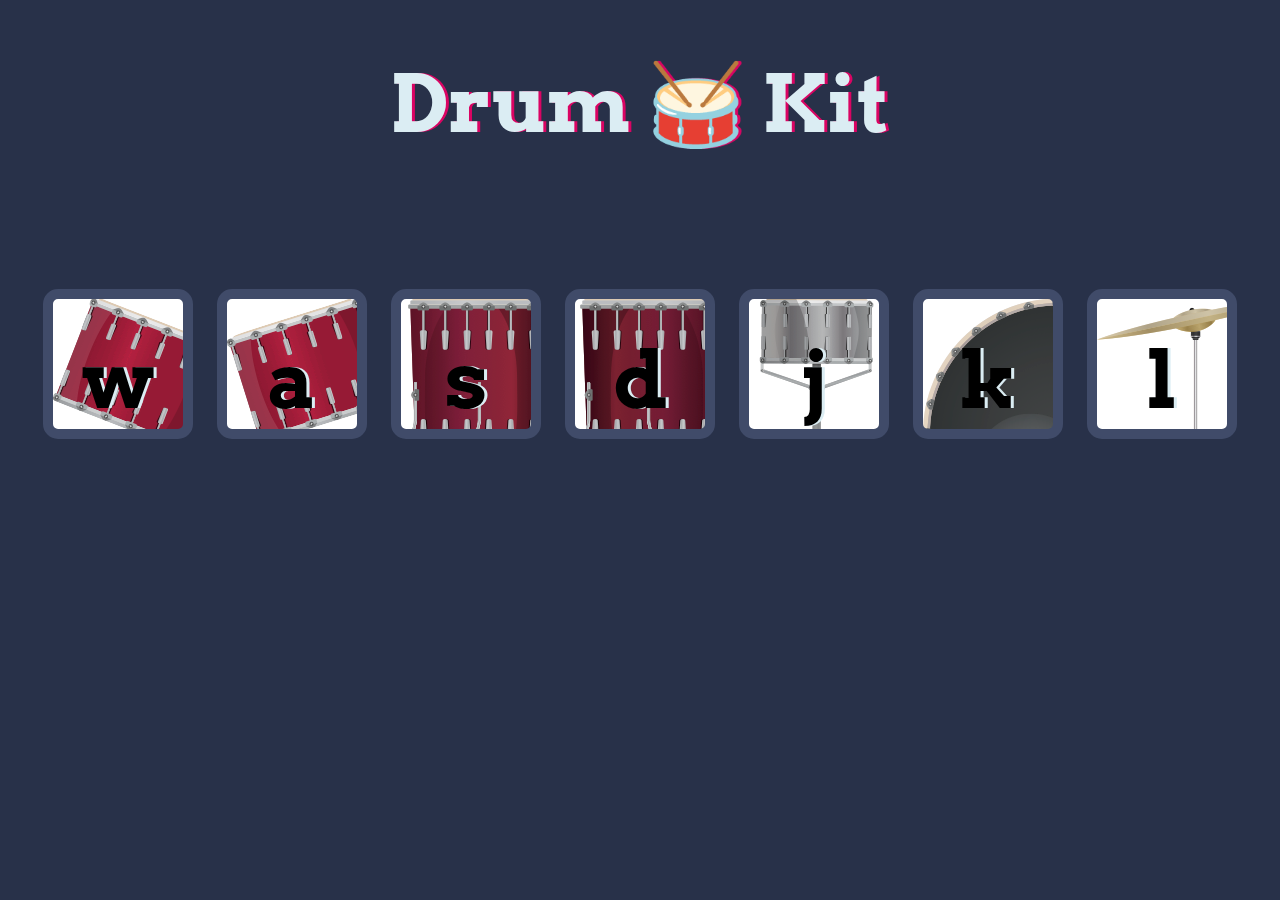
<file: Drum Kit Starting Files/index.html>
<!DOCTYPE html>
<html lang="en" dir="ltr">

<head>
    <meta charset="utf-8">
    <title>Drum Kit</title>
    <link rel="stylesheet" href="styles.css">
    <link href="https://fonts.googleapis.com/css?family=Arvo" rel="stylesheet">
</head>

<body>

    <h1 id="title">Drum 🥁 Kit</h1>
    <div class="set">
        <button class="w drum">w</button>
        <button class="a drum">a</button>
        <button class="s drum">s</button>
        <button class="d drum">d</button>
        <button class="j drum">j</button>
        <button class="k drum">k</button>
        <button class="l drum">l</button>
    </div>

    <script src="index.js" charset="utf-8"></script>

</body>
<footer>
    
</footer>

</html>
</file>
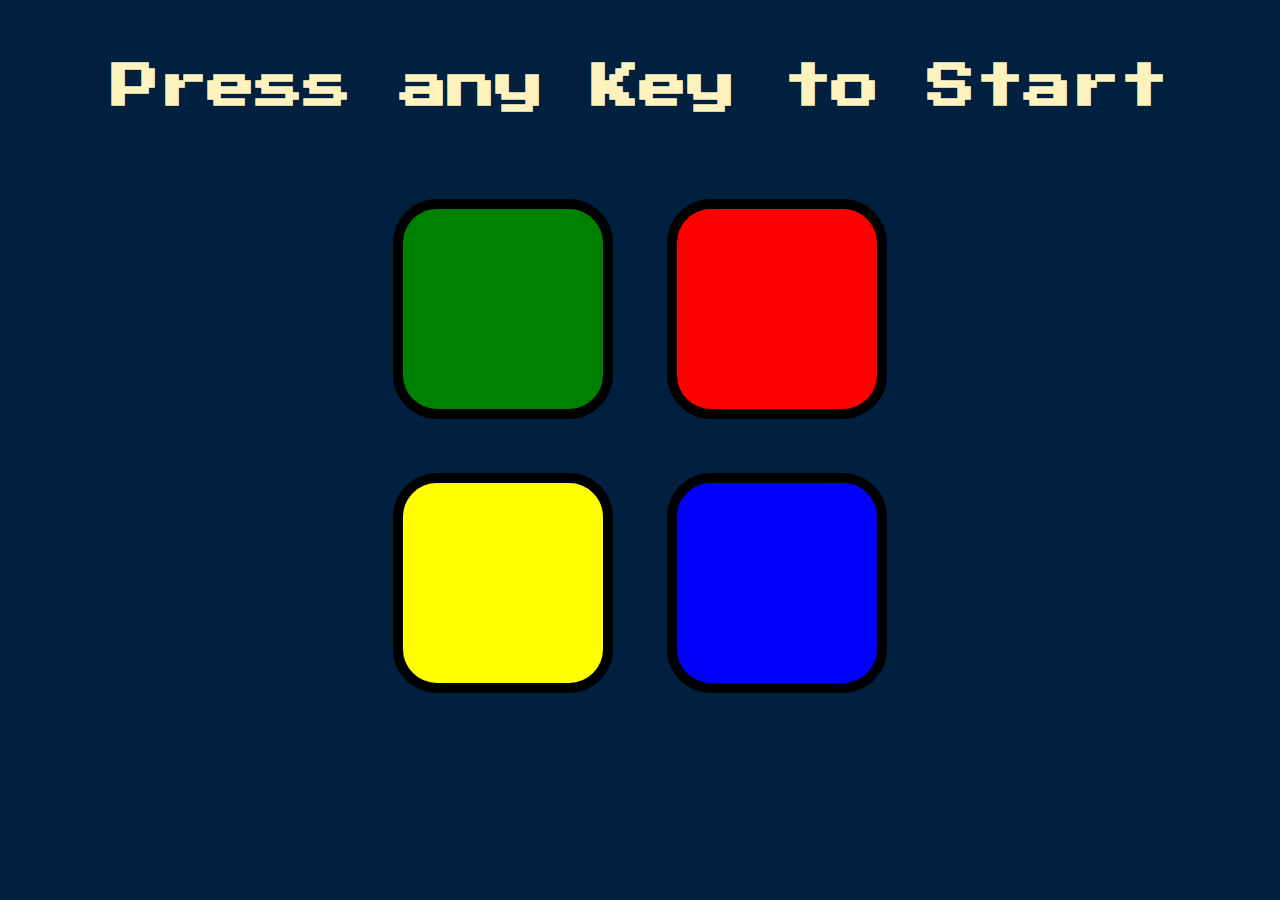
<file: Simon Game Challenge Starting Files/index.html>
<!DOCTYPE html>
<html lang="en" dir="ltr">

<head>
    <meta charset="utf-8">
    <title>Simon</title>
    <link rel="stylesheet" href="styles.css">
    <link href="https://fonts.googleapis.com/css?family=Press+Start+2P" rel="stylesheet">
</head>

<body>
    <h1 id="level-title">Press any Key to Start</h1>
    <div class="container">
        <div lass="row">

            <div type="button" id="green" class="btn green">

            </div>

            <div type="button" id="red" class="btn red">

            </div>
        </div>

        <div class="row">

            <div type="button" id="yellow" class="btn yellow">

            </div>
            <div type="button" id="blue" class="btn blue">

            </div>

        </div>

    </div>

    <script src="https://ajax.googleapis.com/ajax/libs/jquery/3.6.0/jquery.min.js"></script>
    <script src="game.js" charset="utf-8"></script>
</body>

</html>
</file>
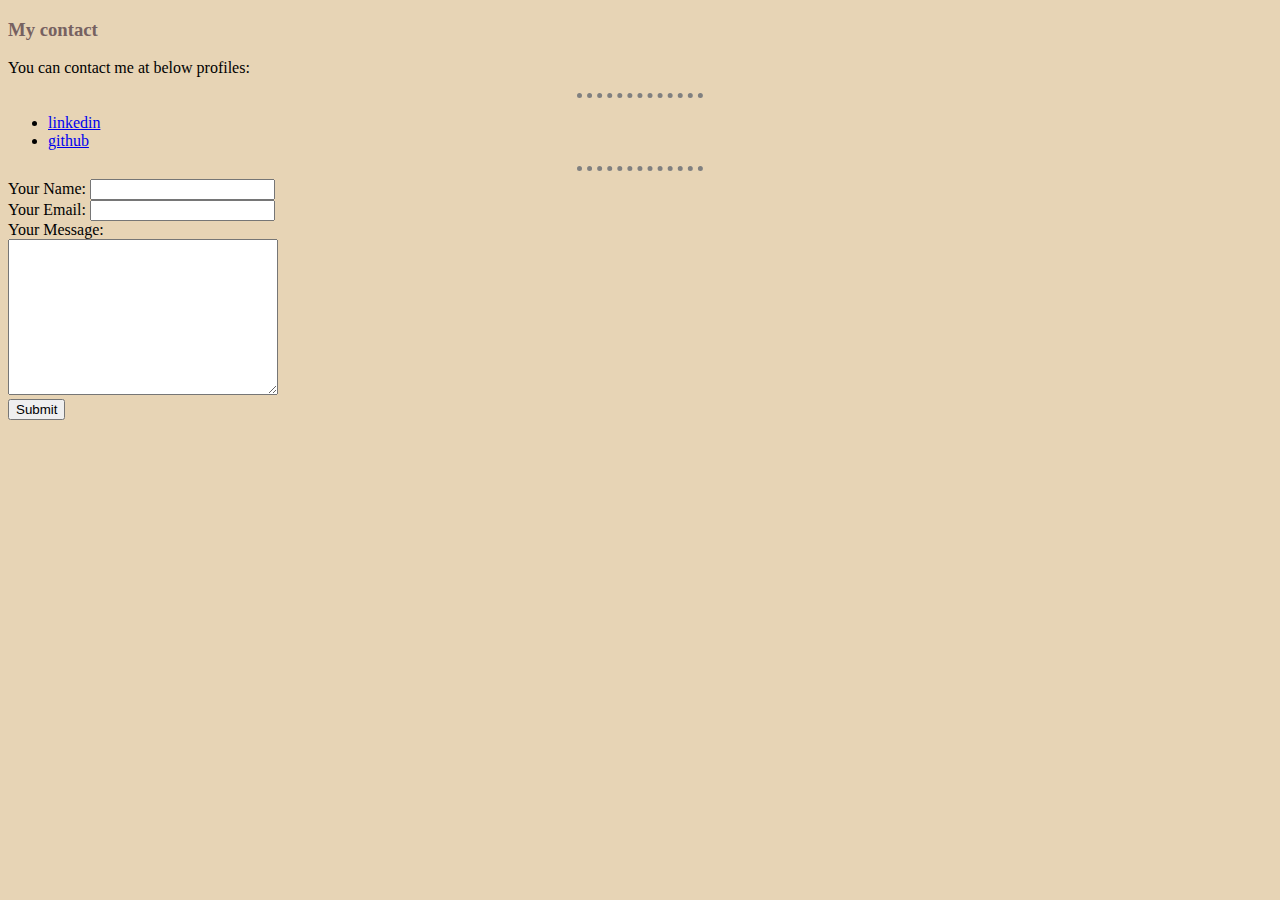
<file: HTML - Personal site/contact.html>
<!DOCTYPE html>
<html lang="en" dir="ltr">
    <head>
        <meta charset="utf-8">
        <title>Contact me</title>
        <link rel="stylesheet" href="css/styles.css">
    </head>
    <body>
        <h3>My contact</h3>
        <p>You can contact me at below profiles: </p>
        <hr>
        <ul>
            <li><a href="https://www.linkedin.com/in/tanmay-misra-8888b6200/">linkedin</a></li>
            <li><a href="https://github.com/primeTanM">github</a></li>
        </ul>
        <hr>
        <form action="mailto:abc@email.com" method="post" enctype="text/plain">
            <label>Your Name:</label>
            <input type="text" name="From:" value=""><br>
            <label>Your Email:</label>
            <input type="email" name="Email:" value=""><br>
            <label>Your Message:</label><br>
            <textarea name="Your Message:" rows="10" cols="31"></textarea><br>
            <input type="submit">

        </form>
    </body>
</html>
</file>
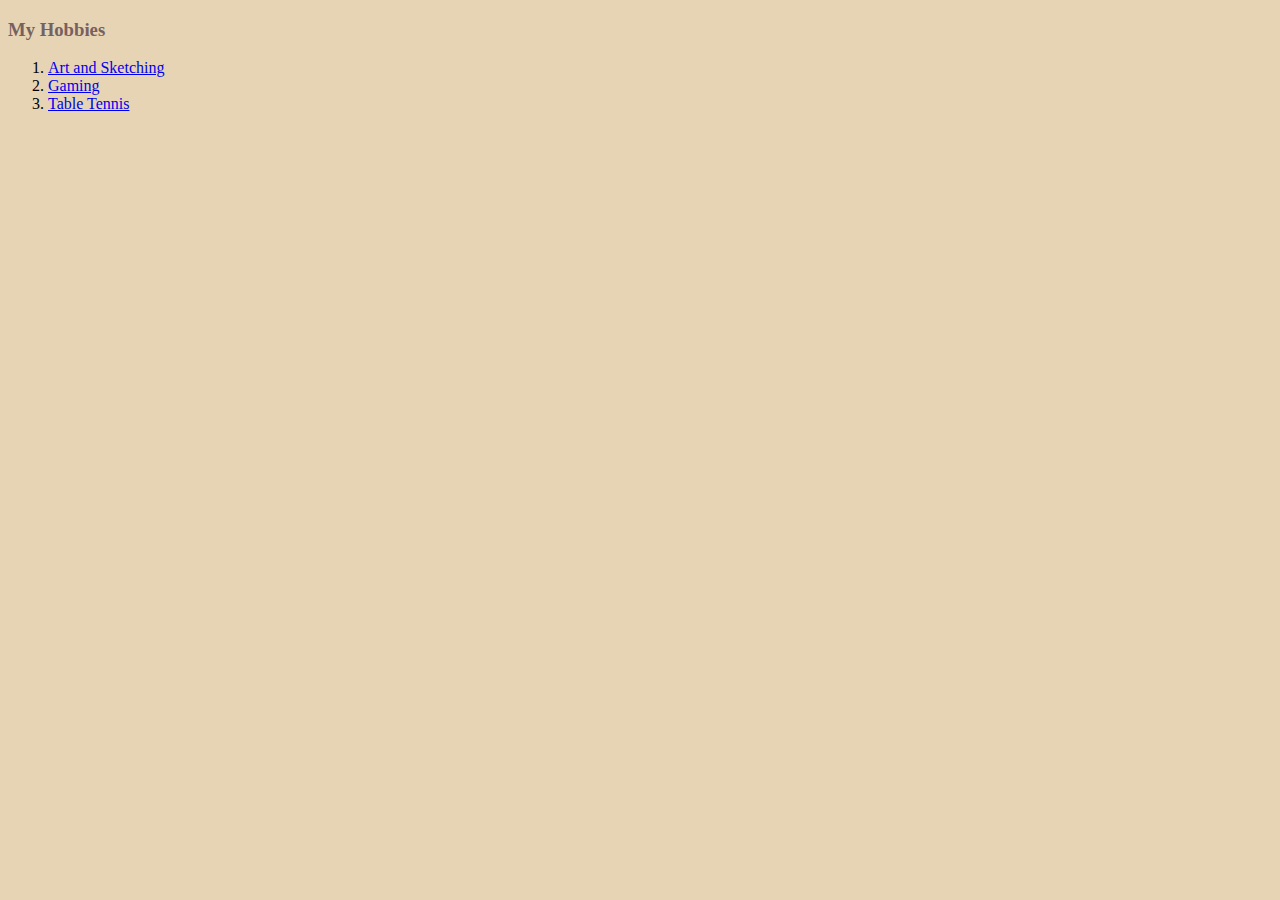
<file: HTML - Personal site/hobbies.html>
<!DOCTYPE html>
<html lang="en" dir="ltr">

<head>
    <meta charset="utf-8">
    <title>My Hobbies</title>
    <link rel="stylesheet" href="css/styles.css">
</head>

<body>
    <h3>My Hobbies</h3>
    <ol>
        <li><a href="https://i.imgur.com/uBRmw2I.gif">Art and Sketching</a></li>
        <li><a href="http://slither.io/">Gaming</a></li>
        <li><a href="https://i.chzbgr.com/full/6953121536/h80E4CAB4/table-tennis-win">Table Tennis</a></li>
    </ol>
</body>

</html>
</file>
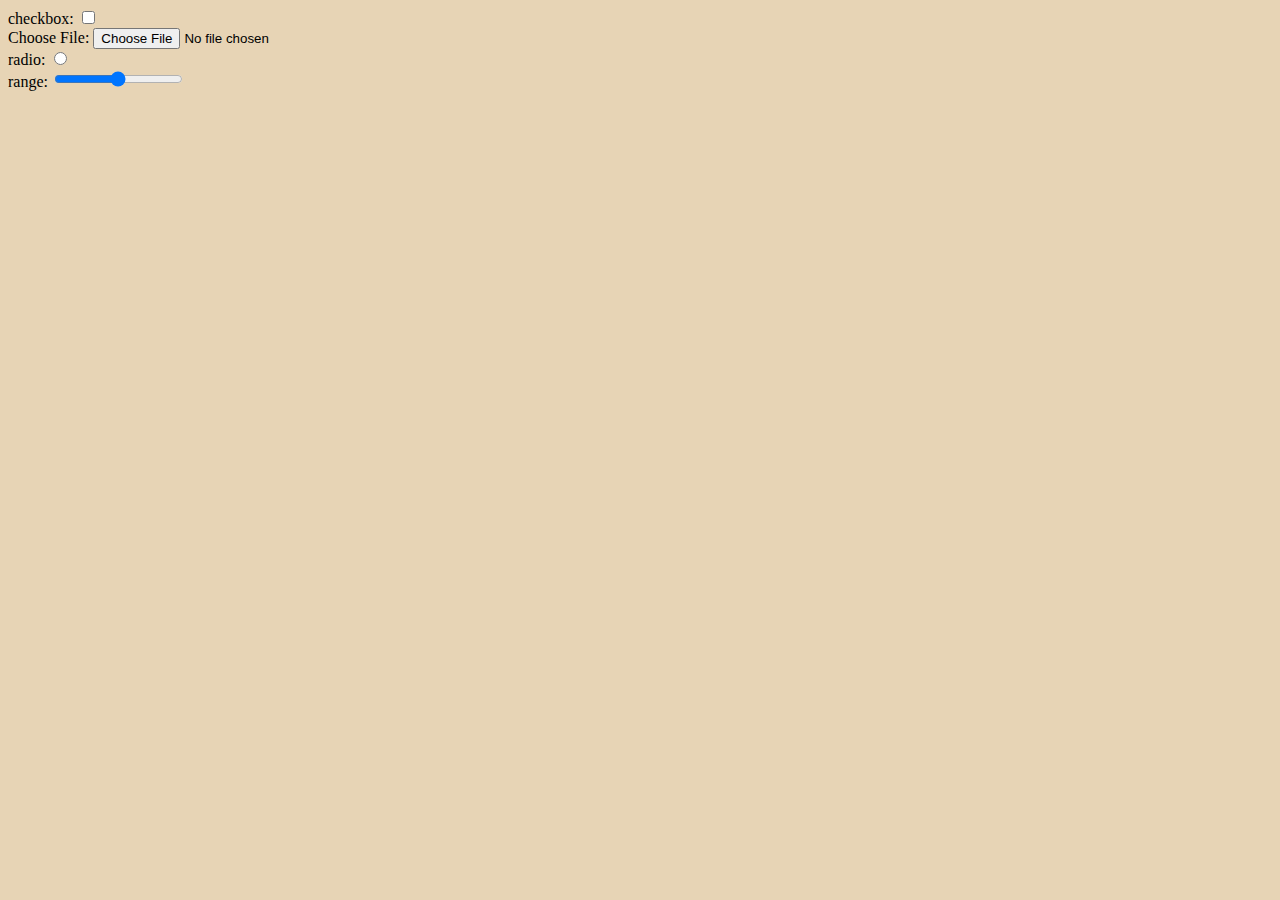
<file: HTML - Personal site/input.html>
<!DOCTYPE html>
<html lang="en" dir="ltr">
    <head>
        <meta charset="utf-8">
        <title>Inputs</title>
        <link rel="stylesheet" href="css/styles.css">
    </head>
    <body>
        <form class="" action="index.html" method="post">
            <label>checkbox:</label>
            <input type="checkbox" name="" value="">
            <br>
            <label>Choose File:</label>
            <input type="file" name="" value="">
            <br>
            <label>radio:</label>
            <input type="radio" name="" value="">
            <br>
            <label>range:</label>
            <input type="range" name="" value="">
        </form>
    </body>
</html>
</file>
<file: Drum Kit Starting Files/styles.css>
body {
  text-align: center;
  background-color: #283149;
}

h1 {
  font-size: 5rem;
  color: #DBEDF3;
  font-family: "Arvo", cursive;
  text-shadow: 3px 0 #DA0463;

}

footer {
  color: #DBEDF3;
  font-family: sans-serif;
}

.w {
    background-image: url("images/tom1.png");
}

.a {
    background-image: url("images/tom2.png");
}

.s {
    background-image: url("images/tom3.png");
}

.d {
    background-image: url("images/tom4.png");
}

.j {
    background-image: url("images/snare.png");
}

.k {
    background-image: url("images/kick.png");
}

.l {
    background-image: url("images/crash.png");
}

.set {
  margin: 10% auto;
}

.game-over {
  background-color: red;
  opacity: 0.8;
}

.pressed {
  box-shadow: 0 3px 4px 0 red;
  opacity: 0.5;
}

.red {
  color: red;
}

.drum {
  outline: none;
  border: 10px solid #404B69;
  font-size: 5rem;
  font-family: 'Arvo', cursive;
  line-height: 2;
  font-weight: 900;
  color: black;
  text-shadow: 3px 0 #DBEDF3;
  border-radius: 15px;
  display: inline-block;
  width: 150px;
  height: 150px;
  text-align: center;
  margin: 10px;
  background-color: white;
}
</file>
<file: Simon Game Challenge Starting Files/styles.css>
body {
  text-align: center;
  background-color: #011F3F;
}

#level-title {
  font-family: 'Press Start 2P', cursive;
  font-size: 3rem;
  margin:  5%;
  color: #FEF2BF;
}

.container {
  display: block;
  width: 50%;
  margin: auto;

}

.btn {
  margin: 25px;
  display: inline-block;
  height: 200px;
  width: 200px;
  border: 10px solid black;
  border-radius: 20%;
}

.game-over {
  background-color: red;
  opacity: 0.8;
}

.red {
  background-color: red;
}

.green {
  background-color: green;
}

.blue {
  background-color: blue;
}

.yellow {
  background-color: yellow;
}

.pressed {
  box-shadow: 0 0 20px white;
  background-color: grey;
}
</file>
<file: HTML - Personal site/css/styles.css>
body{
    background-color: #e7d4b5;
}

hr {
    border-style: dotted none none none;
    border-color: grey;
    border-width: 5px;
    width: 10%;
}

h1 {
    color: #766161;
}

h3 {
    color: #766161;
}

img{
    height: 250px;
    width: 250px;
}
</file>
